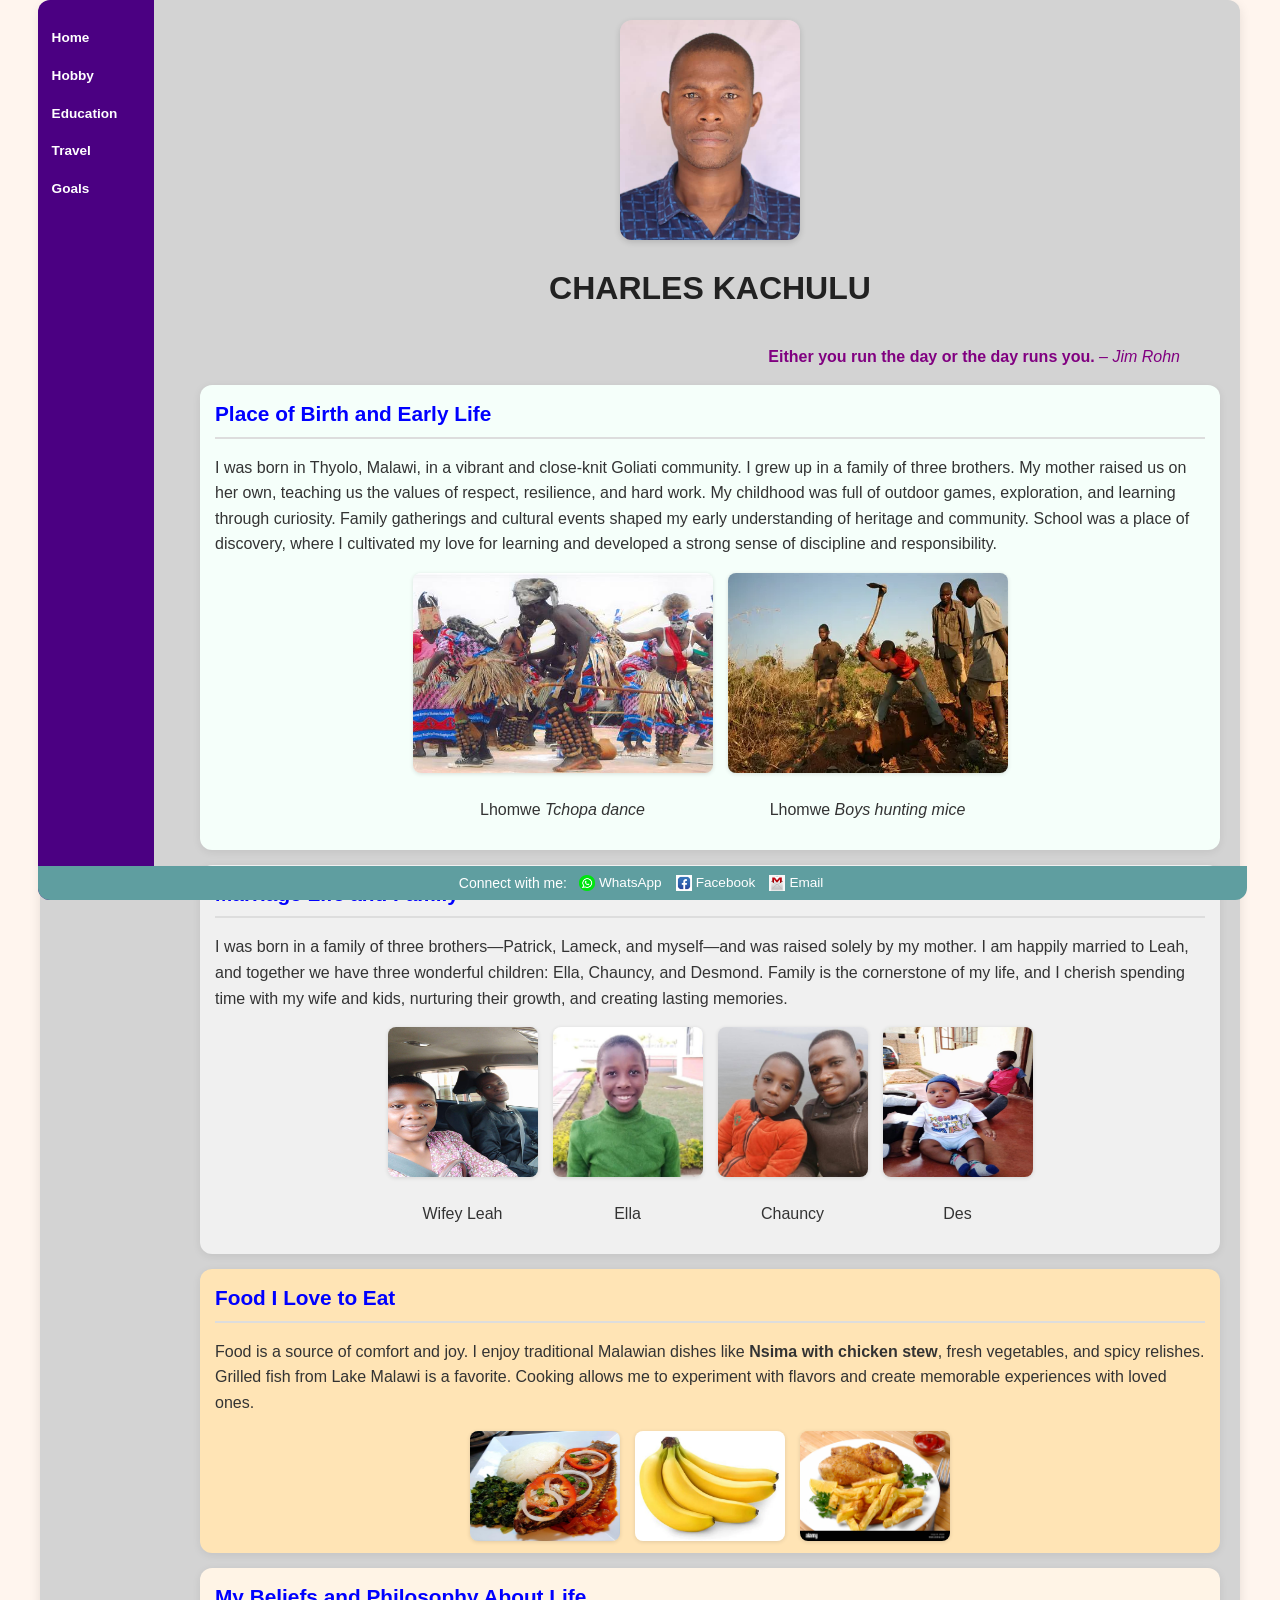
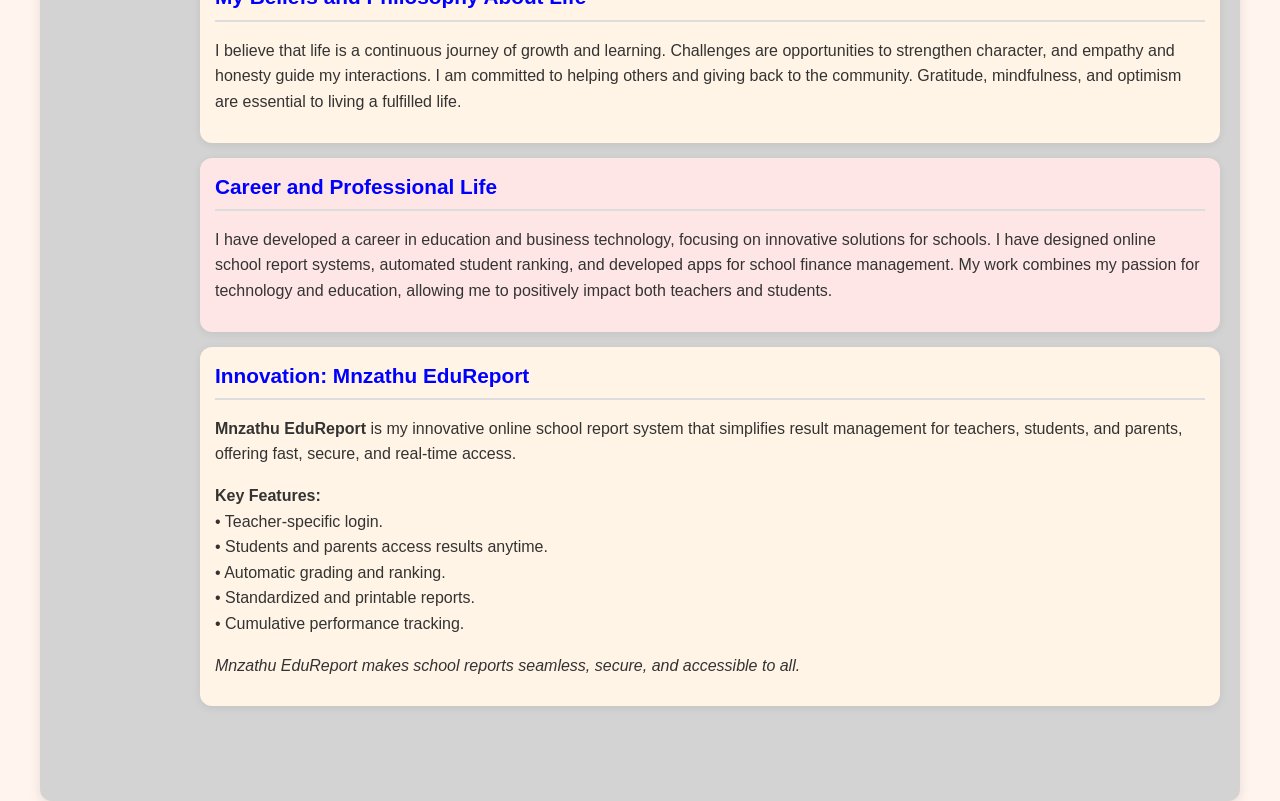
<file: index.html>
<!DOCTYPE html>
<html lang="en">
<head>
<meta charset="UTF-8">
<meta name="viewport" content="width=device-width, initial-scale=1.0">
<title>CHARLES KACHULU</title>
<style>
/* ===== Global Styles ===== */
body, html {
    margin: 0;
    padding: 0;
    font-family: Arial, sans-serif;
    background-color: seaShell;
    line-height: 1.6;
    color: #333;
    min-height: 100vh;
    display: flex;
    justify-content: center;
}

.page-wrapper {
    display: flex;
    max-width: 1200px;
    width: 100%;
    background: lightGray;
    border-radius: 12px;
    box-shadow: 0 4px 12px rgba(0,0,0,0.1);
    position: relative;
}


#sidebar {
    width: 100px;
    background: indigo;
    color: white;
    padding: 15px 8px;
    flex-shrink: 0;
    position: fixed;
    top: 0;
    bottom: 0;
    left: 42%;
    transform: translateX(-500px); 
    overflow-y: auto;
    border-top-left-radius: 12px;
    border-bottom-left-radius: 12px;
}

#sidebar ul {
    list-style: none;
    padding: 0;
    margin: 0;
}

#sidebar ul li {
    margin: 8px 0;
}

#sidebar ul li a {
    color: white;
    text-decoration: none;
    font-weight: bold;
    display: block;
    padding: 4px 6px;
    border-radius: 6px;
    transition: background 0.3s;
    font-size: 0.85rem;
}

#sidebar ul li a:hover {
    background: #444;
}

/* ===== Main Content ===== */
.main-content {
    margin-left: 140px; /* space for fixed sidebar */
    flex: 1;
    padding: 20px;
    box-sizing: border-box;
    padding-bottom: 80px; /* space for footer */
}

.profile-header { text-align: center; margin-bottom: 30px; }
.profile-header h1 { margin-top: 15px; font-size: 2rem; color: #222; }

section {
    background: #fff;
    padding: 12px 15px;
    border-radius: 12px;
    box-shadow: 0 2px 8px rgba(0,0,0,0.08);
    margin-bottom: 15px;
}

section h2 {
    margin: 0 0 15px;
    color: blue;
    font-size: 1.3rem;
    border-bottom: 2px solid #ddd;
    padding-bottom: 6px;
}

#birth-early-life { background: mintCream; }
#marriage-family { background: #f0f0f0; }
#food { background: moccasin; }
#beliefs { background: #fff4e6; }
#career { background: #ffe6e6; }
#edu-report { background: #fff4e6; }

.profile-pic {
    width: 180px;
    height: 220px;
    border-radius: 12px;
    object-fit: cover;
    box-shadow: 0 2px 6px rgba(0,0,0,0.15);
}

.img-row {
    display: flex;
    gap: 15px;
    flex-wrap: wrap;
    margin-top: 15px;
    justify-content: center;
}

.img-row img {
    border-radius: 8px;
    box-shadow: 0 1px 4px rgba(0,0,0,0.12);
}

.img-row div { text-align: center; }

/* ===== Footer ===== */
footer {
    background: cadetBlue;
    color: white;
    text-align: center;
    padding: 5px 0;
    font-size: 14px;
    position: fixed;
    bottom: 0;
    left: 42%;
    transform: translateX(-500px); /* center with page */
    width: 1209px;
    border-bottom-left-radius: 12px;
    border-bottom-right-radius: 12px;
}

footer .footer-links {
    display: flex;
    justify-content: center;
    align-items: center;
    gap: 10px;
    flex-wrap: wrap;
}

footer a {
    color: white;
    text-decoration: none;
    display: flex;
    align-items: center;
    gap: 4px;
    padding: 1px 2px;
    border-radius: 6px;
    transition: background 0.3s, color 0.3s;
    font-size: 0.85rem;
}

footer a:hover {
    background: blue;
    color: yellow;
}

footer img {
    width: 16px;
    height: 16px;
}

/* ===== Responsive ===== */
@media (max-width: 900px) {
    .page-wrapper {
        flex-direction: column;
        max-width: 95%;
    }
    #sidebar {
        position: relative;
        left: 0;
        transform: none;
        width: 100%;
        border-radius: 0;
        display: flex;
        justify-content: center;
        border-bottom: 2px solid #fff4e6;
    }
    .main-content {
        margin-left: 0;
        padding: 12px;
    }
    footer {
        width: 100%;
        left: 0;
        transform: none;
        border-radius: 0;
    }
}

@media (max-width: 600px) {
    #sidebar ul {
        display: flex;
        justify-content: space-around;
    }
    .main-content {
        padding: 8px;
    }
}
</style>
</head>
<body>

<div class="page-wrapper">
    <!-- Sidebar -->
    <div id="sidebar">
        <ul>
            <li><a href="index.html">Home</a></li>
            <li><a href="page1.html">Hobby</a></li>
            <li><a href="page2.html">Education</a></li>
            <li><a href="page3.html">Travel</a></li>
            <li><a href="page4.html">Goals</a></li>
        </ul>
    </div>

    <!-- Main Content -->
    <div class="main-content">
        <div class="profile-header">
            <img src="images/myphoto.jpg" alt="Charles Kachulu" class="profile-pic">
            <h1>CHARLES KACHULU</h1>
        </div>

        <blockquote style="color: purple; text-align: right">
            <b>Either you run the day or the day runs you.</b>
            <em>– Jim Rohn</em>
        </blockquote>

        <!-- Place of Birth and Early Life -->
        <section id="birth-early-life">
            <h2>Place of Birth and Early Life</h2>
            <p>I was born in Thyolo, Malawi, in a vibrant and close-knit Goliati community. I grew up in a family of three brothers. My mother raised us on her own, teaching us the values of respect, resilience, and hard work. My childhood was full of outdoor games, exploration, and learning through curiosity. Family gatherings and cultural events shaped my early understanding of heritage and community. School was a place of discovery, where I cultivated my love for learning and developed a strong sense of discipline and responsibility.</p>
            <div class="img-row">
                <div><img src="images/tchopa2.jpg" alt="Lhomwe Tchopa dance" width="300" height="200"><p>Lhomwe <i>Tchopa dance</i></p></div>
                <div><img src="images/mice-hunting.webp" alt="Boys hunting mice" width="280" height="200"><p>Lhomwe <i>Boys hunting mice</i></p></div>
            </div>
        </section>

        <!-- Marriage Life and Family -->
        <section id="marriage-family">
            <h2>Marriage Life and Family</h2>
            <p>I was born in a family of three brothers—Patrick, Lameck, and myself—and was raised solely by my mother. I am happily married to Leah, and together we have three wonderful children: Ella, Chauncy, and Desmond. Family is the cornerstone of my life, and I cherish spending time with my wife and kids, nurturing their growth, and creating lasting memories.</p>
            <div class="img-row">
                <div><img src="images/leah.jpg" alt="Leah" width="150" height="150"><p>Wifey Leah</p></div>
                <div><img src="images/ella.jpg" alt="Ella" width="150" height="150"><p>Ella</p></div>
                <div><img src="images/chauncy.jpg" alt="Chauncy" width="150" height="150"><p>Chauncy</p></div>
                <div><img src="images/desmond.jpg" alt="Desmond" width="150" height="150"><p>Des</p></div>
            </div>
        </section>

        <!-- Food I Love to Eat -->
        <section id="food">
            <h2>Food I Love to Eat</h2>
            <p>Food is a source of comfort and joy. I enjoy traditional Malawian dishes like <b>Nsima with chicken stew</b>, fresh vegetables, and spicy relishes. Grilled fish from Lake Malawi is a favorite. Cooking allows me to experiment with flavors and create memorable experiences with loved ones.</p>
            <div class="img-row">
                <img src="images/nsima.jpg" alt="Nsima with Stew" width="150" height="110">
                <img src="images/banana.webp" alt="Grilled Fish" width="150" height="110">
                <img src="images/chips.jpg" alt="Chips" width="150" height="110">
            </div>
        </section>

        <!-- Beliefs -->
        <section id="beliefs">
            <h2>My Beliefs and Philosophy About Life</h2>
            <p>I believe that life is a continuous journey of growth and learning. Challenges are opportunities to strengthen character, and empathy and honesty guide my interactions. I am committed to helping others and giving back to the community. Gratitude, mindfulness, and optimism are essential to living a fulfilled life.</p>
        </section>

        <!-- Career -->
        <section id="career">
            <h2>Career and Professional Life</h2>
            <p>I have developed a career in education and business technology, focusing on innovative solutions for schools. I have designed online school report systems, automated student ranking, and developed apps for school finance management. My work combines my passion for technology and education, allowing me to positively impact both teachers and students.</p>
        </section>

        <!-- Innovation -->
        <section id="edu-report">
            <h2>Innovation: Mnzathu EduReport</h2>
            <p><strong>Mnzathu EduReport</strong> is my innovative online school report system that simplifies result management for teachers, students, and parents, offering fast, secure, and real-time access.</p>
            <p><strong>Key Features:</strong><br>
                • Teacher-specific login.<br>
                • Students and parents access results anytime.<br>
                • Automatic grading and ranking.<br>
                • Standardized and printable reports.<br>
                • Cumulative performance tracking.
            </p>
            <p><em>Mnzathu EduReport makes school reports seamless, secure, and accessible to all.</em></p>
        </section>
    </div>
</div>

<!-- Footer -->
<footer>
    <div class="footer-links">
        <span>Connect with me:</span>
        <a href="https://wa.me/265888954444" target="_blank"><img src="images/whatsapp.webp" alt="WhatsApp"> WhatsApp</a>
        <a href="https://web.facebook.com/mnzathu.senior/" target="_blank"><img src="images/facebook.jpeg" alt="Facebook"> Facebook</a>
        <a href="mailto:charleskachulu@gmail.com" target="_blank"><img src="images/email.webp" alt="Email"> Email</a>
    </div>
</footer>

</body>
</html>
</file>
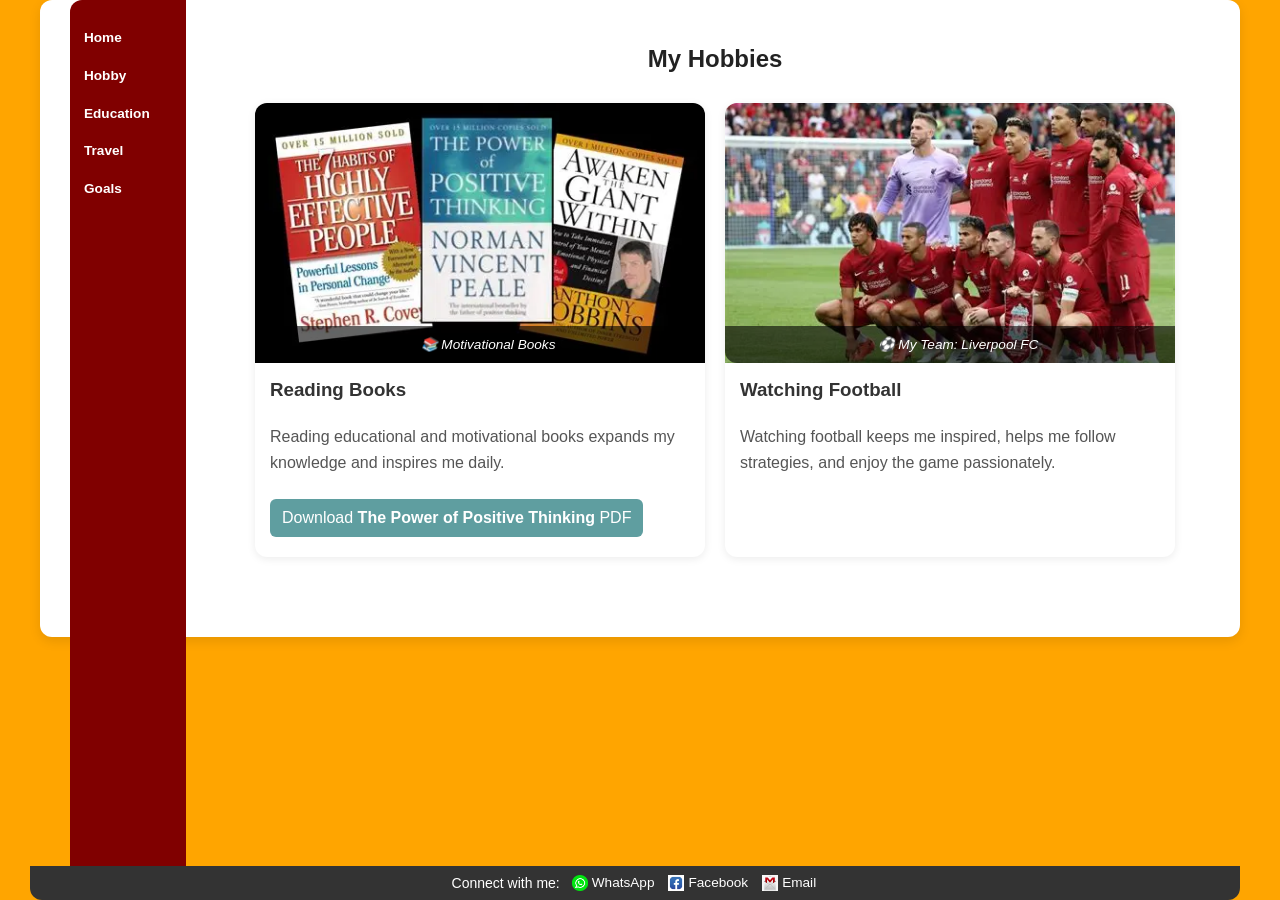
<file: page1.html>
<!DOCTYPE html>
<html lang="en">
<head>
<meta charset="UTF-8">
<meta name="viewport" content="width=device-width, initial-scale=1.0">
<title>My Hobbies - Charles Kachulu</title>
<style>
/* ===== Global Styles ===== */
body, html {
    margin: 0;
    padding: 0;
    font-family: Arial, sans-serif;
    background-color: #FFA500;
    line-height: 1.6;
    color: #333;
    min-height: 100vh;
}

/* ===== Page Wrapper ===== */
.page-wrapper {
    display: flex;
    max-width: 1200px;
    width: 95%;
    background: white;
    border-radius: 12px;
    box-shadow: 0 4px 12px rgba(0,0,0,0.1);
    position: relative;
    margin: 0 auto; /* centers the wrapper */
}

/* ===== Sidebar ===== */
#sidebar {
    width: 100px;
    background: maroon;
    color: white;
    padding: 15px 8px;
    flex-shrink: 0;
    position: fixed;
    top: 0;
    bottom: 0;
    left: 70px;
    overflow-y: auto;
    border-top-left-radius: 12px;
    border-bottom-left-radius: 12px;
}

#sidebar ul {
    list-style: none;
    padding: 0;
    margin: 0;
}

#sidebar ul li {
    margin: 8px 0;
}

#sidebar ul li a {
    color: white;
    text-decoration: none;
    font-weight: bold;
    display: block;
    padding: 4px 6px;
    border-radius: 6px;
    transition: background 0.3s;
    font-size: 0.85rem;
}

#sidebar ul li a:hover {
    background: #555;
}

/* ===== Main Content ===== */
.main-content {
    flex: 1;
    margin-left: 150px;
    padding: 20px 40px;
    box-sizing: border-box;
    padding-bottom: 80px;
}

h2.section-heading {
    text-align: center;
    margin-bottom: 25px;
    color: #222;
}

/* Hobby Grid */
.hobby-grid {
    display: flex;
    flex-wrap: wrap;
    gap: 20px;
    justify-content: center;
}

.hobby-card {
    background: white;
    border-radius: 12px;
    box-shadow: 0 2px 8px rgba(0,0,0,0.08);
    overflow: hidden;
    width: 450px; /* increased width */
    display: flex;
    flex-direction: column;
}

.img-container {
    position: relative;
}

.img-container img {
    width: 100%;
    height: 260px; /* increased height */
    object-fit: cover;
    display: block;
}

.overlay {
    position: absolute;
    bottom: 0;
    background: rgba(0,0,0,0.6);
    color: white;
    width: 100%;
    padding: 8px;
    text-align: center;
    font-size: 0.85rem;
    border-bottom-left-radius: 12px;
    border-bottom-right-radius: 12px;
}

.hobby-text {
    padding: 12px 15px;
}

.hobby-text h3 {
    margin-top: 0;
}

.hobby-text p {
    color: #555;
}

.button {
    display: inline-block;
    margin: 8px 0;
    padding: 6px 12px;
    background: cadetBlue;
    color: white;
    border-radius: 6px;
    text-decoration: none;
    transition: background 0.3s;
}

.button:hover {
    background: #4682b4;
}

/* ===== Footer ===== */
footer {
    background: #333;
    color: white;
    text-align: center;
    padding: 5px 0;
    font-size: 14px;
    position: fixed;
    bottom: 0;
    left: 49.6%;
    transform: translateX(-50%);
    width: 1210px;
    border-bottom-left-radius: 12px;
    border-bottom-right-radius: 12px;
}

footer .footer-links {
    display: flex;
    justify-content: center;
    align-items: center;
    gap: 10px;
    flex-wrap: wrap;
}

footer a {
    color: white;
    text-decoration: none;
    display: flex;
    align-items: center;
    gap: 4px;
    padding: 1px 2px;
    border-radius: 6px;
    transition: background 0.3s, color 0.3s;
    font-size: 0.85rem;
}

footer a:hover {
    background: blue;
    color: yellow;
}

footer img {
    width: 16px;
    height: 16px;
}

/* ===== Responsive ===== */
@media (max-width: 900px) {
    .page-wrapper { flex-direction: column; max-width: 95%; margin: 0 auto; }
    #sidebar { position: relative; left: 0; transform: none; width: 100%; border-radius: 0; display: flex; justify-content: center; border-bottom: 2px solid #fff4e6; }
    .main-content { margin-left: 0; padding: 12px; }
    .hobby-grid { justify-content: center; }
}

@media (max-width: 600px) {
    #sidebar ul { display: flex; justify-content: space-around; }
    .hobby-grid { flex-direction: column; align-items: center; }
}
</style>
</head>
<body>

<div class="page-wrapper">
    <!-- Sidebar -->
    <div id="sidebar">
        <ul>
            <li><a href="index.html">Home</a></li>
            <li><a href="page1.html">Hobby</a></li>
            <li><a href="page2.html">Education</a></li>
            <li><a href="page3.html">Travel</a></li>
            <li><a href="page4.html">Goals</a></li>
        </ul>
    </div>

    <!-- Main Content -->
    <div class="main-content">
        <h2 class="section-heading">My Hobbies</h2>

        <div class="hobby-grid">

            <div class="hobby-card">
                <div class="img-container">
                    <img src="images/books.webp" alt="Motivational Books">
                    <div class="overlay"><i>📚 Motivational Books</i></div>
                </div> 
                <div class="hobby-text">
                    <h3>Reading Books</h3>
                    <p>Reading educational and motivational books expands my knowledge and inspires me daily.</p>
                    <a href="The Power of Positive Thinking - Norman Vincent Peale.pdf" class="button" target="_blank">
                        Download <b>The Power of Positive Thinking</b> PDF
                    </a>
                </div>
            </div>

            <div class="hobby-card">
                <div class="img-container">
                    <img src="images/liverpool.webp" alt="My team: Liverpool FC">
                    <div class="overlay"><i>⚽ My Team: Liverpool FC</i></div>
                </div>
                <div class="hobby-text">
                    <h3>Watching Football</h3>
                    <p>Watching football keeps me inspired, helps me follow strategies, and enjoy the game passionately.</p>
                </div>
            </div>

        </div>
    </div>
</div>

<footer>
    <div class="footer-links">
        <span>Connect with me:</span>
        <a href="https://wa.me/265888954444" target="_blank"><img src="images/whatsapp.webp" alt="WhatsApp"> WhatsApp</a>
        <a href="https://web.facebook.com/mnzathu.senior/" target="_blank"><img src="images/facebook.jpeg" alt="Facebook"> Facebook</a>
        <a href="mailto:charleskachulu@gmail.com" target="_blank"><img src="images/email.webp" alt="Email"> Email</a>
    </div>
</footer>

</body>
</html>
</file>
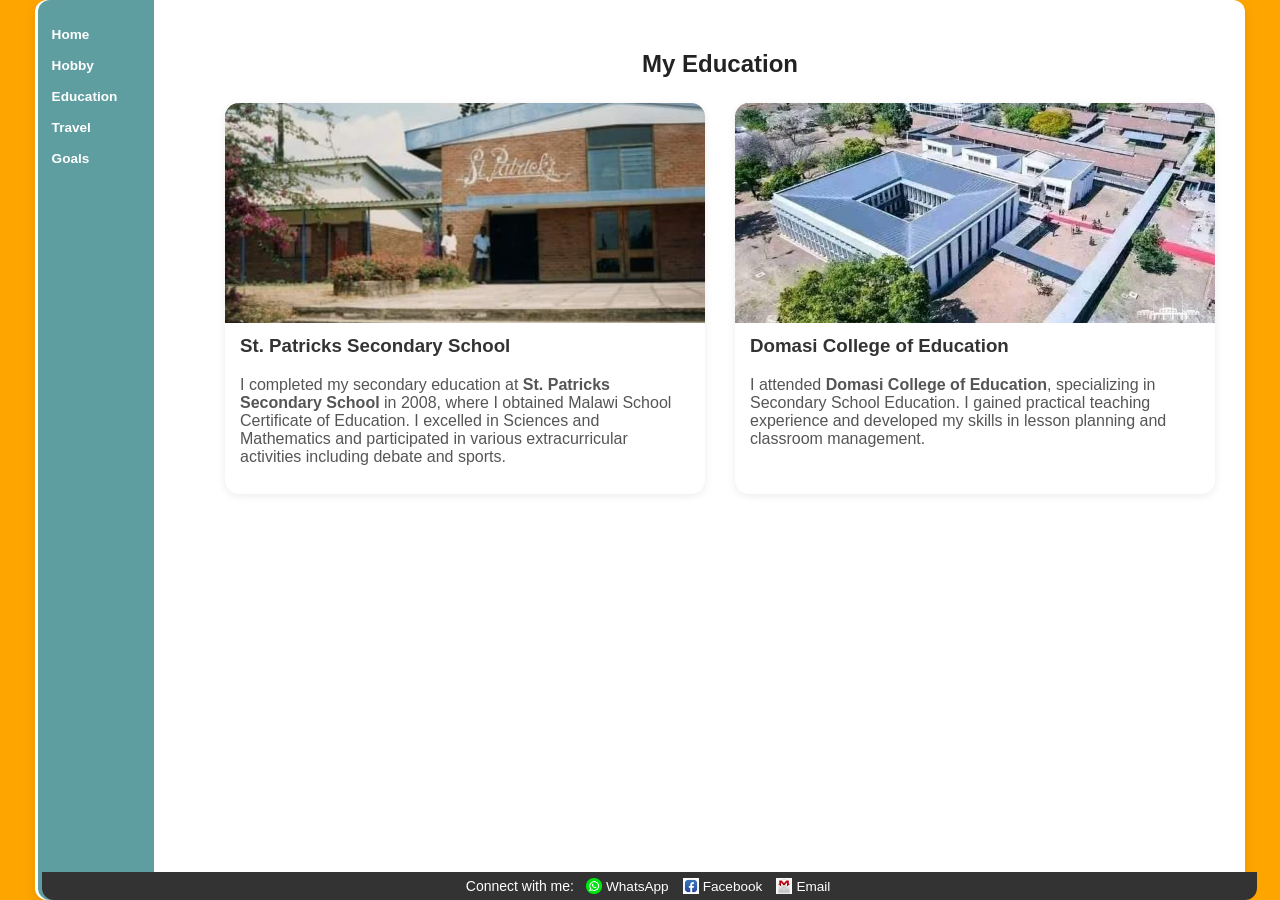
<file: page2.html>
<!DOCTYPE html>
<html lang="en">
<head>
<meta charset="UTF-8">
<meta name="viewport" content="width=device-width, initial-scale=1.0">
<title>My Education - Charles Kachulu</title>
<style>
/* ===== Global Styles ===== */
body, html {
    margin: 0;
    padding: 0;
    font-family: Arial, sans-serif;
    background-color: #FFA500; /* margin background */
    color: #333;
    min-height: 100vh;
    display: flex;
    justify-content: center;
}

/* ===== Page Wrapper ===== */
.page-wrapper {
    display: flex;
    max-width: 1900px;
    width: 150%;
    background: white;
    border-radius: 12px;
    box-shadow: 0 4px 12px rgba(0,0,0,0.1);
    position: relative;
}

/* ===== Sidebar ===== */
#sidebar {
    width: 100px;
    background: cadetBlue;
    color: white;
    padding: 15px 8px;
    flex-shrink: 0;
    position: fixed;
    top: 0;
    bottom: 0;
    left: 42%;
    transform: translateX(-500px);
    overflow-y: auto;
    border-top-left-radius: 12px;
    border-bottom-left-radius: 12px;
}

#sidebar ul {
    list-style: none;
    padding: 0;
    margin: 0;
}

#sidebar ul li {
    margin: 8px 0;
}

#sidebar ul li a {
    color: white;
    text-decoration: none;
    font-weight: bold;
    display: block;
    padding: 4px 6px;
    border-radius: 6px;
    transition: background 0.3s;
    font-size: 0.85rem;
}

#sidebar ul li a:hover {
    background: #444;
}

/* ===== Main Content ===== */
.main-content {
    margin-left: 160px;
    flex: 1;
    padding: 30px;
    box-sizing: border-box;
    padding-bottom: 80px; /* space for footer */
}

h2.section-heading {
    text-align: center;
    margin-bottom: 25px;
    color: #222;
}

/* Education Grid */
.education-grid {
    display: flex;
    flex-wrap: wrap;
    gap: 30px;
    justify-content: center;
}

.education-card {
    background: white;
    border-radius: 14px;
    box-shadow: 0 2px 8px rgba(0,0,0,0.08);
    overflow: hidden;
    width: 480px;
    display: flex;
    flex-direction: column;
}

.education-card img {
    width: 100%;
    height: 220px;
    object-fit: cover;
    display: block;
}

.education-text {
    padding: 12px 15px;
}

.education-text h3 {
    margin-top: 0;
}

.education-text p {
    color: #555;
}

/* ===== Footer ===== */
footer {
    background: #333;
    color: white;
    text-align: center;
    padding: 5px 0;
    font-size: 14px;
    position: fixed;
    bottom: 0;
    left: 34.5%;
    transform: translateX(-400px);
    width: 1215px;
    border-bottom-left-radius: 12px;
    border-bottom-right-radius: 12px;
}

footer .footer-links {
    display: flex;
    justify-content: center;
    align-items: center;
    gap: 10px;
    flex-wrap: wrap;
}

footer a {
    color: white;
    text-decoration: none;
    display: flex;
    align-items: center;
    gap: 4px;
    padding: 1px 2px;
    border-radius: 6px;
    transition: background 0.3s, color 0.3s;
    font-size: 0.85rem;
}

footer a:hover {
    background: blue;
    color: yellow;
}

footer img {
    width: 16px;
    height: 16px;
}

/* ===== Responsive ===== */
@media (max-width: 900px) {
    .page-wrapper { flex-direction: column; max-width: 95%; }
    #sidebar { position: relative; left: 0; transform: none; width: 100%; border-radius: 0; display: flex; justify-content: center; border-bottom: 2px solid #fff4e6; }
    .main-content { margin-left: 0; padding: 12px; }
    .education-grid { justify-content: center; }
}

@media (max-width: 600px) {
    #sidebar ul { display: flex; justify-content: space-around; }
    .education-grid { flex-direction: column; align-items: center; }
}
</style>
</head>
<body>

<div class="page-wrapper">
    <!-- Sidebar -->
    <div id="sidebar">
        <ul>
            <li><a href="index.html">Home</a></li>
            <li><a href="page1.html">Hobby</a></li>
            <li><a href="page2.html">Education</a></li>
            <li><a href="page3.html">Travel</a></li>
            <li><a href="page4.html">Goals</a></li>
        </ul>
    </div>

    <!-- Main Content -->
    <div class="main-content">
        <h2 class="section-heading">My Education</h2>

        <div class="education-grid">

            <div class="education-card">
                <img src="images/school.jpg" alt="High School">
                <div class="education-text">
                    <h3>St. Patricks Secondary School</h3>
                    <p>I completed my secondary education at <b>St. Patricks Secondary School</b> in 2008, where I obtained Malawi School Certificate of Education. I excelled in Sciences and Mathematics and participated in various extracurricular activities including debate and sports.</p>
                </div>
            </div>

            <div class="education-card">
                <img src="images/domasi.jpg" alt="Domasi College of Education">
                <div class="education-text">
                    <h3>Domasi College of Education</h3>
                    <p>I attended <b>Domasi College of Education</b>, specializing in Secondary School Education. I gained practical teaching experience and developed my skills in lesson planning and classroom management.</p>
                </div>
            </div>

        </div>
    </div>
</div>

<footer>
    <div class="footer-links">
        <span>Connect with me:</span>
        <a href="https://wa.me/265888954444" target="_blank"><img src="images/whatsapp.webp" alt="WhatsApp"> WhatsApp</a>
        <a href="https://web.facebook.com/mnzathu.senior/" target="_blank"><img src="images/facebook.jpeg" alt="Facebook"> Facebook</a>
        <a href="mailto:charleskachulu@gmail.com" target="_blank"><img src="images/email.webp" alt="Email"> Email</a>
    </div>
</footer>

</body>
</html>
</file>
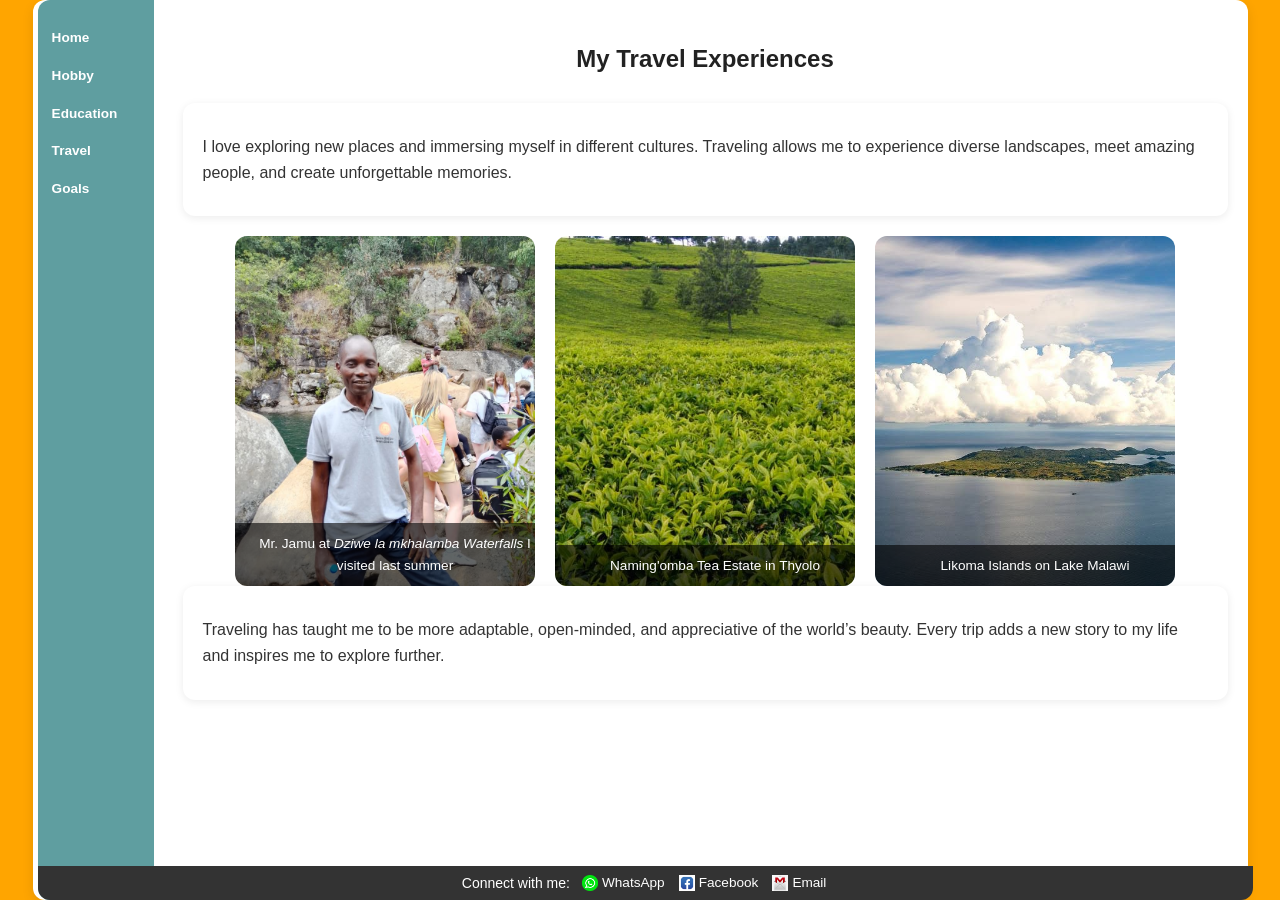
<file: page3.html>
<!DOCTYPE html>
<html lang="en">
<head>
<meta charset="UTF-8">
<meta name="viewport" content="width=device-width, initial-scale=1.0">
<title>My Travel - Charles Kachulu</title>
<style>
/* ===== Global Styles ===== */
body, html {
    margin: 0;
    padding: 0;
    font-family: Arial, sans-serif;
    background-color: #FFA500; /* sour-orange margins */
    line-height: 1.6;
    color: #333;
    min-height: 100vh;
    display: flex;
    justify-content: center;
}

/* ===== Page Wrapper ===== */
.page-wrapper {
    display: flex;
    max-width: 1215px;
    width: 100%;
    background: white;
    border-radius: 12px;
    box-shadow: 0 4px 12px rgba(0,0,0,0.1);
    position: relative;
}

/* ===== Sidebar ===== */
#sidebar {
    width: 100px;
    background: cadetBlue;
    color: white;
    padding: 15px 8px;
    flex-shrink: 0;
    position: fixed;
    top: 0;
    bottom: 0;
    left: 42%;
    transform: translateX(-500px);
    overflow-y: auto;
    border-top-left-radius: 12px;
    border-bottom-left-radius: 12px;
}

#sidebar ul {
    list-style: none;
    padding: 0;
    margin: 0;
}

#sidebar ul li {
    margin: 8px 0;
}

#sidebar ul li a {
    color: white;
    text-decoration: none;
    font-weight: bold;
    display: block;
    padding: 4px 6px;
    border-radius: 6px;
    transition: background 0.3s;
    font-size: 0.85rem;
}

#sidebar ul li a:hover {
    background: #444;
}

/* ===== Main Content ===== */
.main-content {
    margin-left: 130px; /* space for fixed sidebar */
    flex: 1;
    padding: 20px;
    box-sizing: border-box;
    padding-bottom: 80px; /* space for footer */
}

h2.section-heading {
    text-align: center;
    margin-bottom: 25px;
    color: #222;
}

.section {
    background: white;
    padding: 15px 20px;
    border-radius: 12px;
    box-shadow: 0 2px 8px rgba(0,0,0,0.08);
    margin-bottom: 20px;
}

.travel-grid {
    display: flex;
    flex-wrap: wrap;
    gap: 20px;
    justify-content: center;
}

.travel-grid .img-container {
    position: relative;
    width: 300px;
    overflow: hidden;
    border-radius: 12px;
}

.travel-grid img {
    width: 100%;
    height: 350px;
    object-fit: cover;
    display: block;
}

.overlay {
    position: absolute;
    bottom: 0;
    background: rgba(0,0,0,0.6);
    color: #fff;
    width: 100%;
    padding: 10px;
    text-align: center;
    font-size: 0.85rem;
    border-bottom-left-radius: 12px;
    border-bottom-right-radius: 12px;
}

/* ===== Footer ===== */
footer {
    background: #333;
    color: white;
    text-align: center;
    padding: 5px 0;
    font-size: 14px;
    position: fixed;
    bottom: 0;
    left: 42%;
    transform: translateX(-500px);
    width: 1215px;
    border-bottom-left-radius: 12px;
    border-bottom-right-radius: 12px;
}

footer .footer-links {
    display: flex;
    justify-content: center;
    align-items: center;
    gap: 10px;
    flex-wrap: wrap;
}

footer a {
    color: white;
    text-decoration: none;
    display: flex;
    align-items: center;
    gap: 4px;
    padding: 1px 2px;
    border-radius: 6px;
    transition: background 0.3s, color 0.3s;
    font-size: 0.85rem;
}

footer a:hover {
    background: blue;
    color: yellow;
}

footer img {
    width: 16px;
    height: 16px;
}

/* ===== Responsive ===== */
@media (max-width: 900px) {
    .page-wrapper { flex-direction: column; max-width: 95%; }
    #sidebar { position: relative; left: 0; transform: none; width: 100%; border-radius: 0; display: flex; justify-content: center; border-bottom: 2px solid #fff4e6; }
    .main-content { margin-left: 0; padding: 12px; }
    footer { width: 100%; left: 0; transform: none; border-radius: 0; }
}

@media (max-width: 600px) {
    #sidebar ul { display: flex; justify-content: space-around; }
    .travel-grid { flex-direction: column; align-items: center; }
}
</style>
</head>
<body>

<div class="page-wrapper">
    <!-- Sidebar -->
    <div id="sidebar">
        <ul>
            <li><a href="index.html">Home</a></li>
            <li><a href="page1.html">Hobby</a></li>
            <li><a href="page2.html">Education</a></li>
            <li><a href="page3.html">Travel</a></li>
            <li><a href="page4.html">Goals</a></li>
        </ul>
    </div>

    <!-- Main Content -->
    <div class="main-content">
        <h2 class="section-heading">My Travel Experiences</h2>

        <div class="section">
            <p>I love exploring new places and immersing myself in different cultures. Traveling allows me to experience diverse landscapes, meet amazing people, and create unforgettable memories.</p>
        </div>

        <div class="travel-grid">
            <div class="img-container">
                <img src="images/mulanje.jpg" alt="Travel Destination 1">
                <div class="overlay">Mr. Jamu at <i>Dziwe la mkhalamba Waterfalls</i> I visited last summer</div>
            </div>
            <div class="img-container">
                <img src="images/naming'omba.jpg" alt="Travel Destination 2">
                <div class="overlay">Naming'omba Tea Estate in Thyolo</div>
            </div>
            <div class="img-container">
                <img src="images/likoma.jpg" alt="Travel Destination 3">
                <div class="overlay">Likoma Islands on Lake Malawi</div>
            </div>
        </div>

        <div class="section">
            <p>Traveling has taught me to be more adaptable, open-minded, and appreciative of the world’s beauty. Every trip adds a new story to my life and inspires me to explore further.</p>
        </div>
    </div>
</div>

<!-- Footer -->
<footer>
    <div class="footer-links">
        <span>Connect with me:</span>
        <a href="https://wa.me/265888954444" target="_blank"><img src="images/whatsapp.webp" alt="WhatsApp"> WhatsApp</a>
        <a href="https://web.facebook.com/mnzathu.senior/" target="_blank"><img src="images/facebook.jpeg" alt="Facebook"> Facebook</a>
        <a href="mailto:charleskachulu@gmail.com" target="_blank"><img src="images/email.webp" alt="Email"> Email</a>
    </div>
</footer>

</body>
</html>
</file>
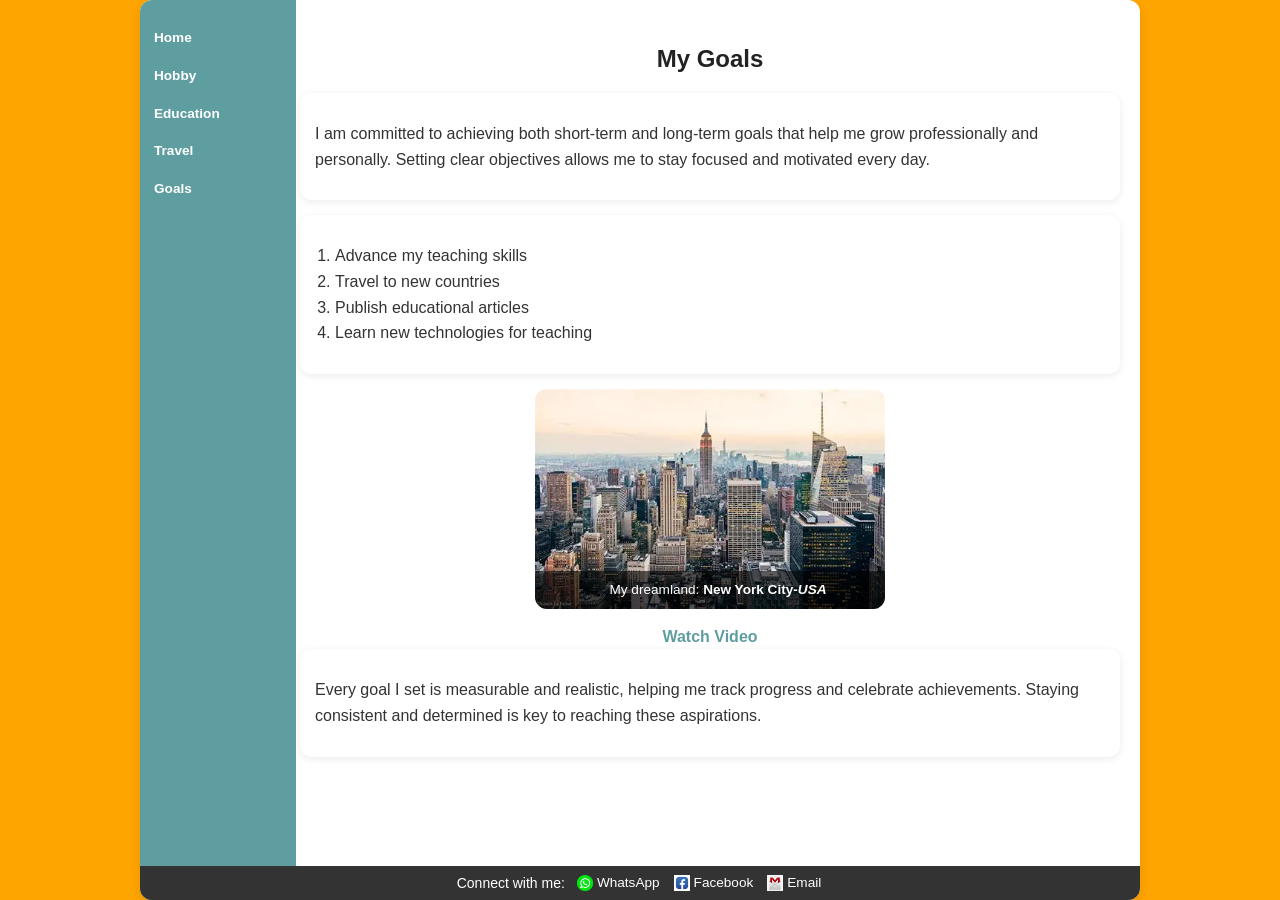
<file: page4.html>
<!DOCTYPE html>
<html lang="en">
<head>
<meta charset="UTF-8">
<meta name="viewport" content="width=device-width, initial-scale=1.0">
<title>My Goals</title>
<style>
/* ===== Global Styles ===== */
body, html {
    margin: 0;
    padding: 0;
    font-family: Arial, sans-serif;
    background-color: #FFA500; /* sour orange margins */
    line-height: 1.6;
    color: #333;
    min-height: 100vh;
    display: flex;
    justify-content: center;
}

/* ===== Page Wrapper ===== */
.page-wrapper {
    display: flex;
    max-width: 1000px; /* total page width */
    width: 100%;
    background: white;
    border-radius: 12px;
    box-shadow: 0 4px 12px rgba(0,0,0,0.1);
    position: relative;
}

/* ===== Sidebar ===== */
#sidebar {
    width: 140px;
    background: cadetBlue;
    color: white;
    padding: 15px 8px;
    flex-shrink: 0;
    position: fixed;
    top: 0;
    bottom: 0;
    left: 50%;
    transform: translateX(-500px); /* half of page width (1000px / 2) */
    overflow-y: auto;
    border-top-left-radius: 12px;
    border-bottom-left-radius: 12px;
}

#sidebar ul {
    list-style: none;
    padding: 0;
    margin: 0;
}

#sidebar ul li {
    margin: 8px 0;
}

#sidebar ul li a {
    color: white;
    text-decoration: none;
    font-weight: bold;
    display: block;
    padding: 4px 6px;
    border-radius: 6px;
    transition: background 0.3s;
    font-size: 0.85rem;
}

#sidebar ul li a:hover {
    background: #444;
}

/* ===== Main Content ===== */
.main-content {
    margin-left: 140px; /* space for fixed sidebar */
    flex: 1;
    padding: 20px;
    box-sizing: border-box;
}

h2.section-heading {
    text-align: center;
    margin-bottom: 15px;
    color: #222;
    font-size: 1.5rem;
}

.section, .goals-grid {
    background: #fff;
    padding: 12px 15px;
    border-radius: 12px;
    box-shadow: 0 2px 8px rgba(0,0,0,0.08);
    margin-bottom: 15px;
}

.goals-grid ol {
    padding-left: 20px;
}

.img-container {
    position: relative;
    width: 100%;
    max-width: 350px;
    margin: 15px auto;
    overflow: hidden;
    border-radius: 12px;
}

.img-container img {
    width: 100%;
    height: 220px;
    object-fit: cover;
    display: block;
}

.overlay-text {
    position: absolute;
    bottom: 0;
    background: rgba(0,0,0,0.6);
    color: #fff;
    width: 100%;
    padding: 8px;
    text-align: center;
    font-size: 0.85rem;
    border-bottom-left-radius: 12px;
    border-bottom-right-radius: 12px;
}

.img-container a {
    display: block;
    text-align: center;
    margin-top: 5px;
    color: cadetBlue;
    font-weight: bold;
    text-decoration: none;
}

.img-container a:hover {
    text-decoration: underline;
}

/* ===== Footer ===== */
footer {
    background: #333;
    color: white;
    text-align: center;
    padding: 5px 0;
    font-size: 14px;
    position: fixed;
    bottom: 0;
    left: 50%;
    transform: translateX(-500px); /* center align with page */
    width: 1000px; /* same as page width */
    border-bottom-left-radius: 12px;
    border-bottom-right-radius: 12px;
}

footer .footer-links {
    display: flex;
    justify-content: center;
    align-items: center;
    gap: 10px;
    flex-wrap: wrap;
}

footer a {
    color: white;
    text-decoration: none;
    display: flex;
    align-items: center;
    gap: 4px;
    padding: 1px 2px;
    border-radius: 6px;
    transition: background 0.3s, color 0.3s;
    font-size: 0.85rem;
}

footer a:hover {
    background: blue;
    color: yellow;
}

footer img {
    width: 16px;
    height: 16px;
}

/* ===== Responsive ===== */
@media (max-width: 900px) {
    .page-wrapper {
        flex-direction: column;
        max-width: 95%;
    }
    #sidebar {
        position: relative;
        left: 0;
        transform: none;
        width: 100%;
        border-radius: 0;
        display: flex;
        justify-content: center;
        border-bottom: 2px solid #fff4e6;
    }
    .main-content {
        margin-left: 0;
        padding: 12px;
    }
    footer {
        width: 100%;
        left: 0;
        transform: none;
        border-radius: 0;
    }
}

@media (max-width: 600px) {
    #sidebar ul {
        display: flex;
        justify-content: space-around;
    }
    .main-content {
        padding: 8px;
    }
}
</style>
</head>
<body>

<div class="page-wrapper">
    <!-- Sidebar -->
    <div id="sidebar">
        <ul>
            <li><a href="index.html">Home</a></li>
            <li><a href="page1.html">Hobby</a></li>
            <li><a href="page2.html">Education</a></li>
            <li><a href="page3.html">Travel</a></li>
            <li><a href="page4.html">Goals</a></li>
        </ul>
    </div>

    <!-- Main Content -->
    <div class="main-content">
        <h2 class="section-heading">My Goals</h2>
        
        <div class="section">
            <p>I am committed to achieving both short-term and long-term goals that help me grow professionally and personally. Setting clear objectives allows me to stay focused and motivated every day.</p>
        </div>

        <div class="goals-grid">
            <ol>  
                <li>Advance my teaching skills</li>
                <li>Travel to new countries</li>
                <li>Publish educational articles</li>
                <li>Learn new technologies for teaching</li>
            </ol>
        </div>

        <div class="img-container">
            <img src="images/NewYork.webp" alt="Dream Destination">
            <div class="overlay-text">My dreamland: <b>New York City-<i>USA</i></b></div>
        </div>
        <a href="https://youtu.be/PGLaqf6_Ff0" target="_blank" style="display:block; text-align:center; margin-top:8px; color:cadetBlue; font-weight:bold; text-decoration:none;">Watch Video</a>

        <div class="section">
            <p>Every goal I set is measurable and realistic, helping me track progress and celebrate achievements. Staying consistent and determined is key to reaching these aspirations.</p>
        </div>
    </div>
</div>

<!-- Footer -->
<footer>
    <div class="footer-links">
        <span>Connect with me:</span>
        <a href="https://wa.me/265888954444" target="_blank"><img src="images/whatsapp.webp" alt="WhatsApp"> WhatsApp</a>
        <a href="https://web.facebook.com/mnzathu.senior/" target="_blank"><img src="images/facebook.jpeg" alt="Facebook"> Facebook</a>
        <a href="mailto:charleskachulu@gmail.com" target="_blank"><img src="images/email.webp" alt="Email"> Email</a>
    </div>
</footer>

</body>
</html>
</file>
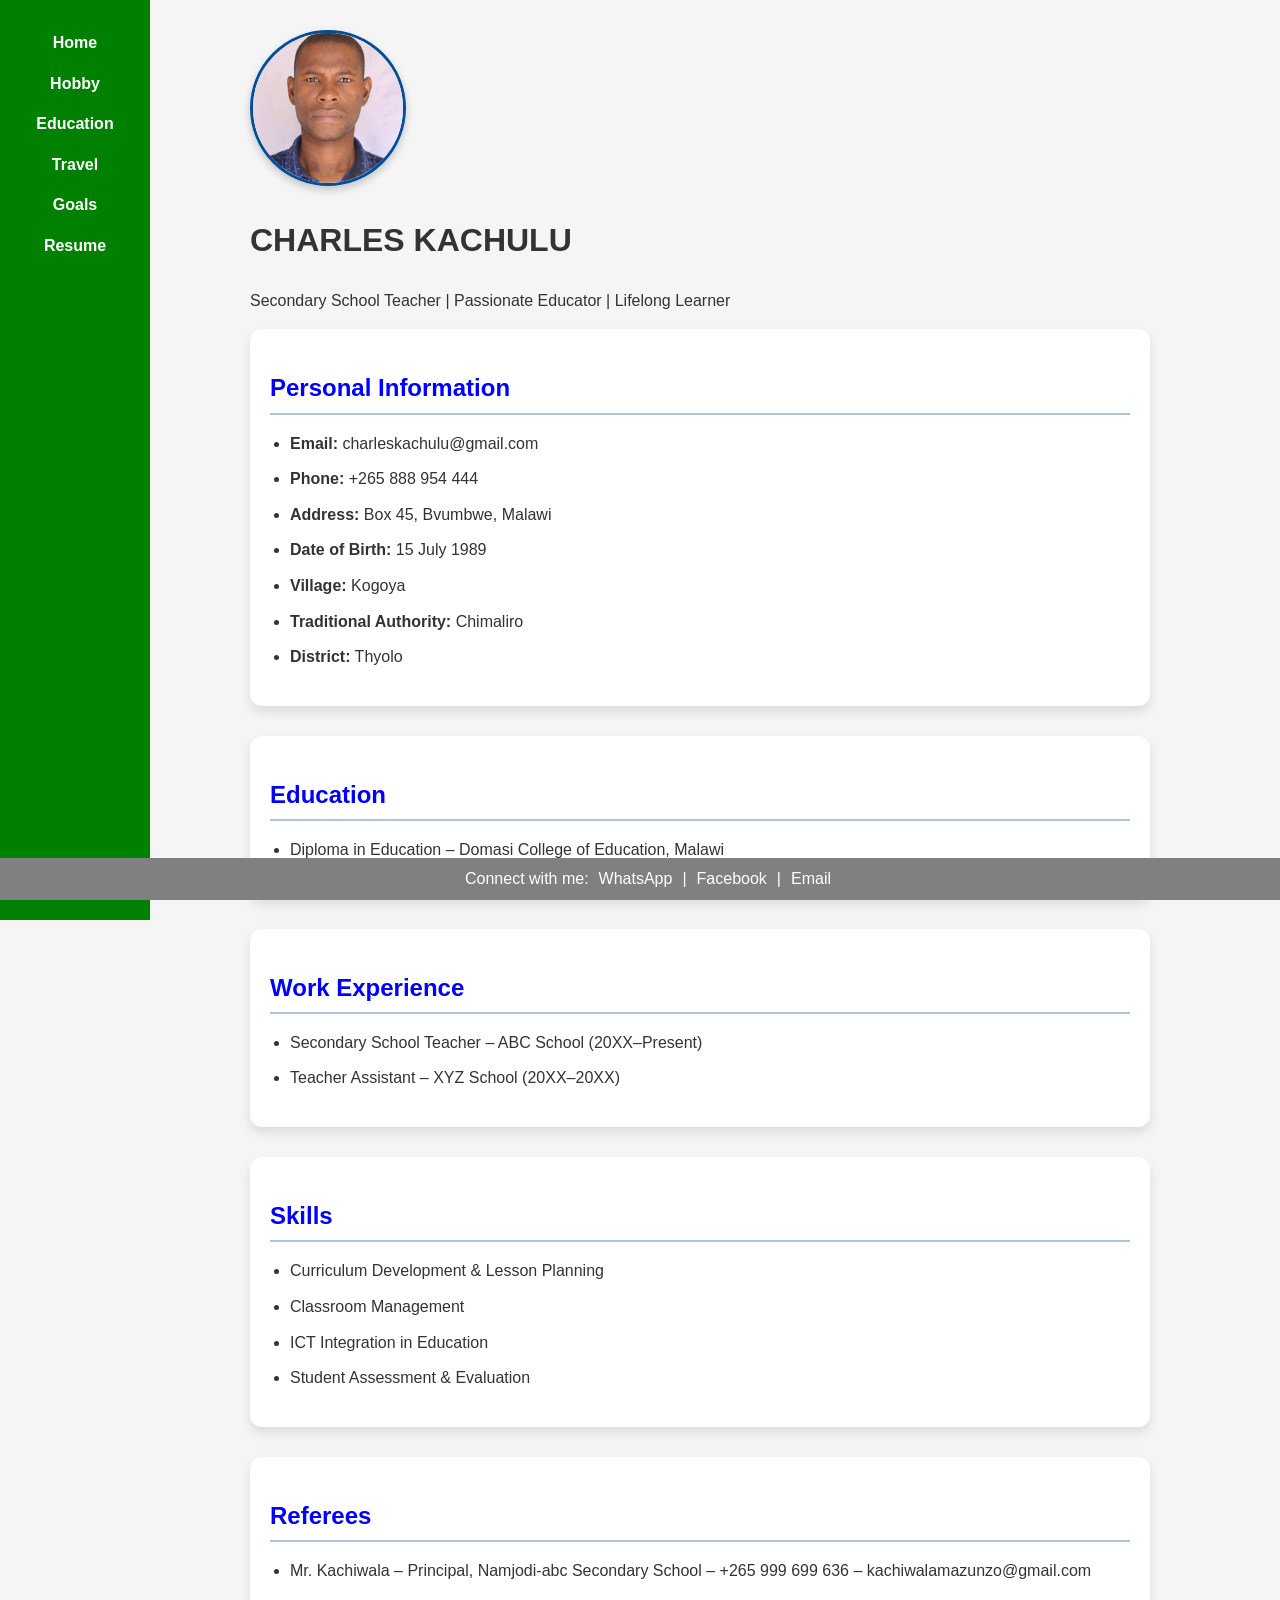
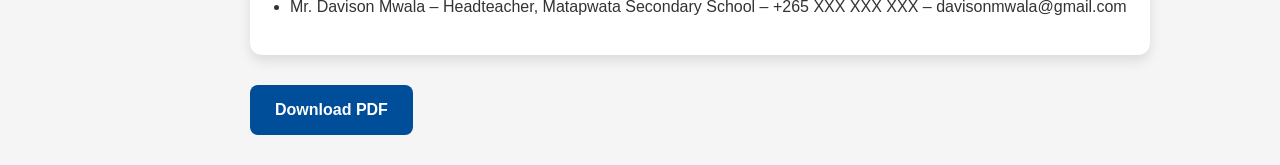
<file: resume.html>
<!DOCTYPE html>
<html lang="en">
<head>
    <meta charset="UTF-8">
    <title>My Resume</title>
    <link rel="stylesheet" href="style.css">
</head>
<body id="resume">
    <nav>
        <a href="index.html">Home</a>
        <a href="page1.html">Hobby</a>
        <a href="page2.html">Education</a>
        <a href="page3.html">Travel</a>
        <a href="page4.html">Goals</a>
        <a href="resume.html">Resume</a>
    </nav>

    <div class="main-content">
        <!-- Resume Header -->
        <div class="resume-header">
            <img src="images/myphoto.jpg" alt="My Photo">
            <div class="header-text">
                <h1>CHARLES KACHULU</h1>
                <p>Secondary School Teacher | Passionate Educator | Lifelong Learner</p>
            </div>
        </div>

        <!-- Personal Information -->
        <div class="section">
            <h2>Personal Information</h2>
            <ul>
                <li><strong>Email:</strong> charleskachulu@gmail.com</li>
                <li><strong>Phone:</strong> +265 888 954 444</li>
                <li><strong>Address:</strong> Box 45, Bvumbwe, Malawi</li>
                <li><strong>Date of Birth:</strong> 15 July 1989</li>
                <li><strong>Village:</strong> Kogoya</li>
                <li><strong>Traditional Authority:</strong> Chimaliro</li>
                <li><strong>District:</strong> Thyolo</li>
            </ul>
        </div>

        <!-- Education -->
        <div class="section">
            <h2>Education</h2>
            <ul>
                <li>Diploma in Education – Domasi College of Education, Malawi</li>
            </ul>
        </div>

        <!-- Experience -->
        <div class="section">
            <h2>Work Experience</h2>
            <ul>
                <li>Secondary School Teacher – ABC School (20XX–Present)</li>
                <li>Teacher Assistant – XYZ School (20XX–20XX)</li>
            </ul>
        </div>

        <!-- Skills -->
        <div class="section">
            <h2>Skills</h2>
            <ul>
                <li>Curriculum Development & Lesson Planning</li>
                <li>Classroom Management</li>
                <li>ICT Integration in Education</li>
                <li>Student Assessment & Evaluation</li>
            </ul>
        </div>

        <!-- Referees -->
        <div class="section">
            <h2>Referees</h2>
            <ul>
                <li>Mr. Kachiwala – Principal, Namjodi-abc Secondary School – +265 999 699 636 – kachiwalamazunzo@gmail.com</li>
                <li>Mr. Davison Mwala – Headteacher, Matapwata Secondary School – +265 XXX XXX XXX – davisonmwala@gmail.com</li>
            </ul>
        </div>

        <!-- Download Resume Button -->
        <div id="download">
            <a href="resume.pdf" class="button" target="_blank">Download PDF</a>
        </div>
    </div>
<footer style="background: gray; color: white; text-align: center; padding: 8px;">
    <div style="display: flex; justify-content: center; align-items: center; gap: 10px; flex-wrap: wrap;">
        <span>Connect with me:</span>
        <a href="https://wa.me/265888954444" target="_blank" style="color: white; text-decoration: none;">WhatsApp</a> |
        <a href="https://web.facebook.com/mnzathu.senior/" target="_blank" style="color: white; text-decoration: none;">Facebook</a> |
        <a href="https://mail.google.com/mail/?view=cm&fs=1&to=charleskachulu@gmail.com" target="_blank" style="color: white; text-decoration: none;">Email</a>
    </div>
</footer>

</body>
</html>
</file>
<file: style.css>
/* ===== Global Styles ===== */
body {
    font-family: "Segoe UI", Arial, sans-serif;
    margin: 0;
    color: #333;
    line-height: 1.6;
    transition: background 0.5s;
}

/* ===== Page Backgrounds ===== */
body#index { background: linear-gradient(to right, #d0f0fd, #ffffff); }
body#page1 { background: linear-gradient(to right, #fff0f5, #ffffff); }
body#page2 { background: linear-gradient(to right, #f5fffa, #ffffff); }
body#page3 { background: linear-gradient(to right, #fffacd, #ffffff); }
body#page4 { background: linear-gradient(to right, #e6ffe6, #ffffff); }
body#resume { background: #f5f5f5; }

/* ===== Navigation ===== */
nav {
    position: fixed;
    left: 0; top: 0;
    width: 150px; height: 100%;
    background: green;
    padding-top: 20px;
}
nav a {
    display: block;
    color: white;
    padding: 5px 0;
    margin: 5px 10px;
    text-align: center;
    text-decoration: none;
    font-weight: bold;
    border-radius: 5px;
  
}
nav a:hover { background: brown; transform: scale(1.03); }

.main-content {margin-left: 220px; padding: 30px; max-width: 900px; }


.section, .card { background: white;  padding: 20px; margin-bottom: 30px; border-radius: 12px;
    box-shadow: 0 6px 12px rgba(0,0,0,0.1); transition: transform 0.3s, box-shadow 0.3s;}
 

.section h2 {color: blue; margin-bottom: 15px; border-bottom: 2px solid #b0c4de; padding-bottom: 5px; }

ul { padding-left: 20px; }
ul li { margin-bottom: 10px; }

/* ===== Images & Grid ===== */
img { max-width: 100%; border-radius: 12px; box-shadow: 0 4px 10px rgba(0,0,0,0.1); }
.hobby-grid, .education-grid, .travel-grid, .goals-grid {
    display: grid;
    grid-template-columns: repeat(auto-fit, minmax(250px, 1fr));
    gap: 20px;
    margin-bottom: 30px;
}
.img-container {
    position: relative;
    overflow: hidden;
    border-radius: 12px;
  
}
.img-container img {
    width: 100%;
    height: auto;
    display: block;
    transition: transform 0.3s;
}

blockquote {
    font-family: Georgia, serif;
    font-size: 1.5em;
    color: #004d99;
    font-style: italic;
    border-left: 6px solid #0073e6;
    background: #e6f2ff;
    padding: 15px 20px;
    border-radius: 12px;
    margin: 30px 0;
    box-shadow: 0 4px 12px rgba(0,0,0,0.1);
}
blockquote em { display: block; text-align: right; color: #0073e6; font-weight: bold; }

/* ===== Buttons ===== */
a.button {
    display: inline-block;
    background: #004d99;
    color: #fff;
    padding: 12px 25px;
    border-radius: 8px;
    text-decoration: none;
    font-weight: bold;
    transition: 0.3s;
}
a.button:hover { background: #0073e6; transform: scale(1.05); }

/* ===== Responsive ===== */
@media(max-width:768px){
    nav { width: 100%; height: auto; position: relative; }
    .main-content { margin-left: 0; padding: 20px; }
    .hobby-grid, .education-grid, .travel-grid, .goals-grid { gap: 15px; }
}

/* ===== Resume Photo Round Only ===== */
body#resume .resume-header img,
body#resume .main-content img {
    border-radius: 50%;       /* makes the image perfectly round */
    width: 150px;             /* optional fixed size */
    height: 150px;
    object-fit: cover;        /* keeps image proportional */
    border: 3px solid #004d99; /* adds a subtle border */
    box-shadow: 0 4px 8px rgba(0,0,0,0.2);
}

footer {
    position: fixed;
    bottom: 0;
    left: 0;
    width: 100%;
    background: lightgray;
    color: black;
    text-align: center;
    padding: 5px 10px; /* 50% less vertical padding, same font size */
    z-index: 1000;
}
</file>
